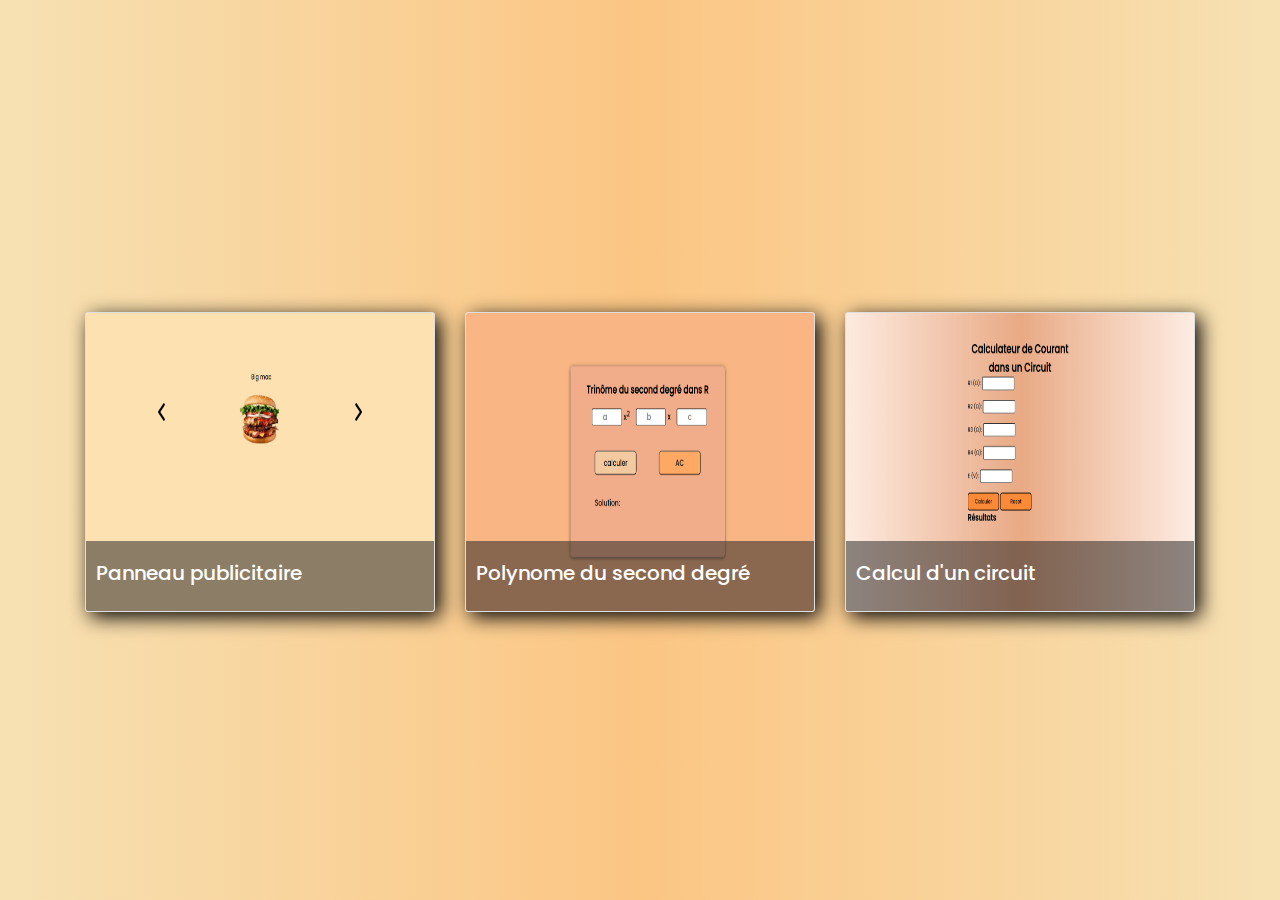
<file: index.html>
<!DOCTYPE html>
<html lang="en">
<head>
    <meta charset="UTF-8">
    <meta name="viewport" content="width=device-width, initial-scale=1.0">
    <link rel="stylesheet" href="./css/bootstrap.min.css">
    <title>Document</title>
    <link rel="stylesheet" href="./css/style.css">

</head>
<body>
    <div class="container mt-5">
        <div class="row">
            <div class="col-lg-4 col-md-6 mb-4">
                <a href="./html/panneau.html" class="card-link">
                    <div class="card">
                        <img src="./img/Capture d’écran (89).png" alt="panneau publicitaire">
                        <div class="intro-card">
                            <h1>Panneau publicitaire</h1>
                            <p>Maximisez votre visibilité et attirez l'attention de vos clients potentiels.</p>
                        </div>
                    </div>
                </a>
            </div>
            <div class="col-lg-4 col-md-6 mb-4">
                <a href="./html/seconddegre.html" class="card-link">
                    <div class="card">
                        <img src="./img/Capture d’écran (88).png" alt="polynome du second degre">
                        <div class="intro-card">
                            <h1>Polynome du second degré</h1>
                            <p>Résolvez facilement des équations complexes pour des solutions rapides et efficaces.</p>
                        </div>
                    </div>
                </a>
            </div>
            <div class="col-lg-4 col-md-6 mb-4">
                <a href="./html/circuit.html" class="card-link">
                    <div class="card">
                        <img src="./img/Capture d’écran (90).png" alt="calcul d'un circuit">
                        <div class="intro-card">
                            <h1>Calcul d'un circuit</h1>
                            <p>Optimisez la performance de vos systèmes électriques en quelques étapes simples.</p>
                        </div>
                    </div>
                </a>
            </div>
        </div>
    </div>
    <script src="./js/bootstrap.bundle.min.js"></script>
</body>
</html>
</file>
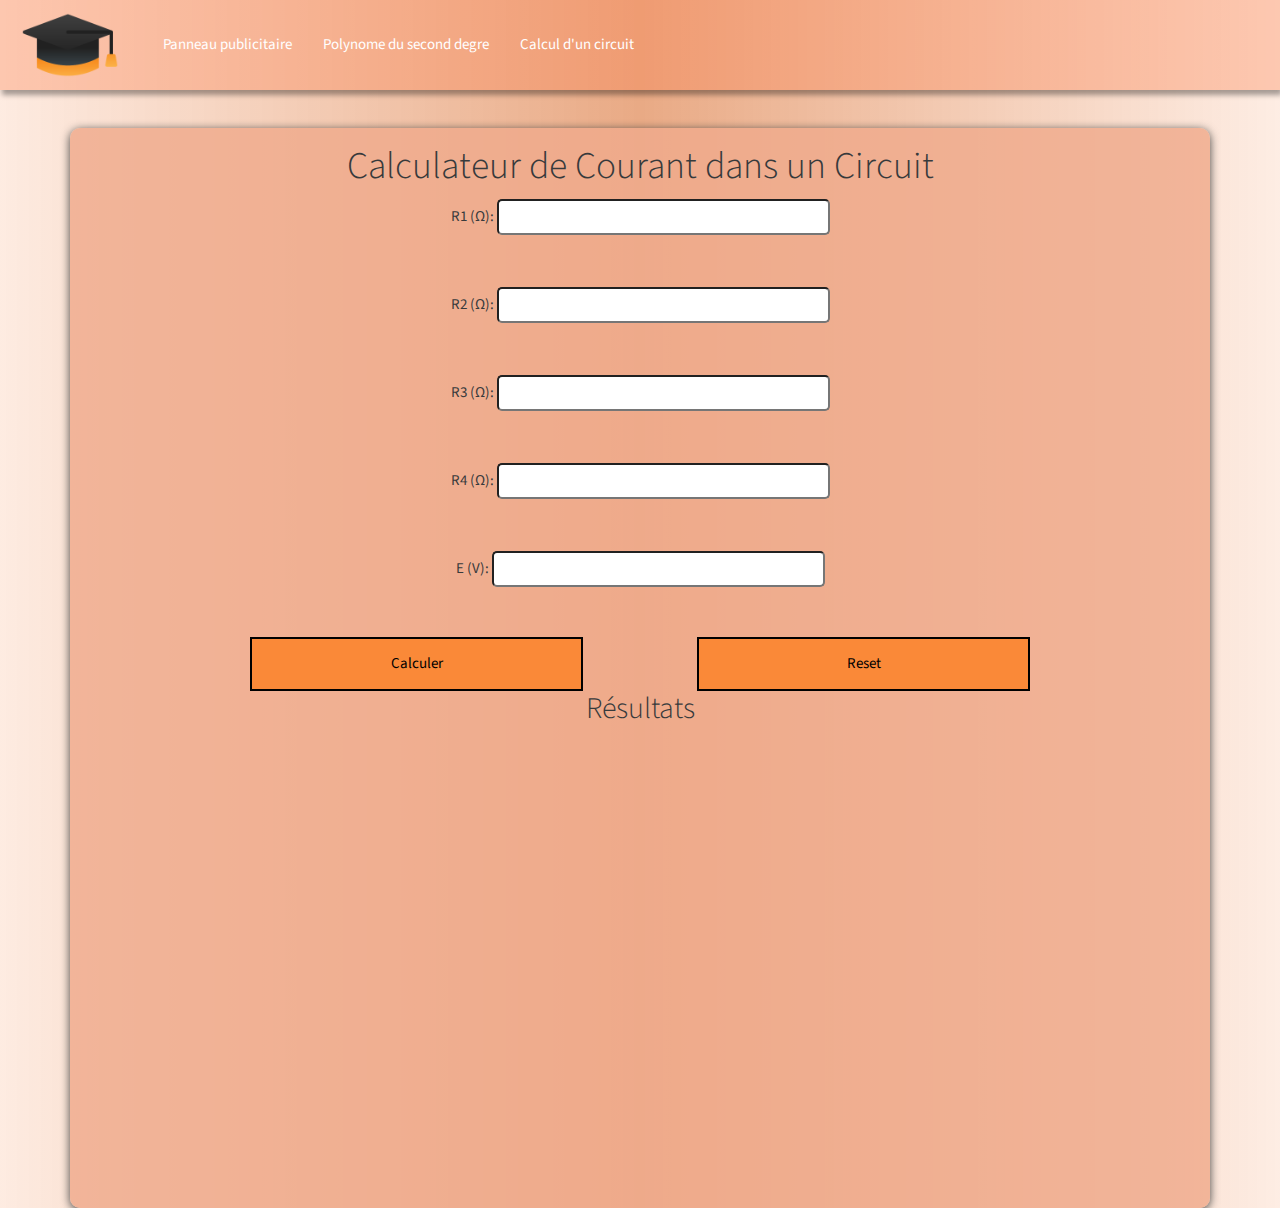
<file: html/circuit.html>
<!DOCTYPE html>
<html lang="en">
<head>
    <meta charset="UTF-8">
    <meta name="viewport" content="width=device-width, initial-scale=1.0">
    <link rel="stylesheet" href="../css/circuit.css">
    <link rel="stylesheet" href="../css/bootstrap.min.css">
    <title>Calculateur de Courant dans un Circuit</title>
    <style>
        .error {
            color: red;
        }
    </style>
</head>
<body>
    <header>
        <nav class="navbar navbar-expand-sm custom-navbar">
            <a class="navbar-brand" href="#"><img src="../img/graduation.png" alt="Logo"></a>
            <button class="navbar-toggler" type="button" data-toggle="collapse" data-target="#navbarNav" aria-controls="navbarNav" aria-expanded="false" aria-label="Toggle navigation">
                <span class="navbar-toggler-icon"></span>
            </button>
            <div class="collapse navbar-collapse" id="navbarNav">
                <ul class="navbar-nav">
                    <li class="nav-item">
                        <a class="nav-link" href="./panneau.html">Panneau publicitaire</a>
                    </li>
                    <li class="nav-item">
                        <a class="nav-link" href="./seconddegre.html">Polynome du second degre</a>
                    </li>
                    <li class="nav-item">
                        <a class="nav-link" href="./circuit.html">Calcul d'un circuit</a>
                    </li>
                </ul>
            </div>
        </nav>
    </header>
    <div class="container">
        <h1>Calculateur de Courant dans un Circuit</h1>
        <form id="circuitForm" onsubmit="return false;">
            <label for="R1">R1 (Ω): </label>
            <input type="number" id="R1" required><br><br>
            <label for="R2">R2 (Ω): </label>
            <input type="number" id="R2" required><br><br>
            <label for="R3">R3 (Ω): </label>
            <input type="number" id="R3" required><br><br>
            <label for="R4">R4 (Ω): </label>
            <input type="number" id="R4" required><br><br>
            <label for="E">E (V): </label>
            <input type="number" id="E" required><br><br>
            <button type="button" onclick="calculateCurrents()">Calculer</button>
            <button type="button" id="resultat" onclick="reinitialiser()">Reset</button>
        </form>
        <h2>Résultats</h2>
        <p id="results"></p>
        <p class="error" id="error"></p>
    </div>
    <script src="../js/circuit.js"></script>
</body>
</html>
</file>
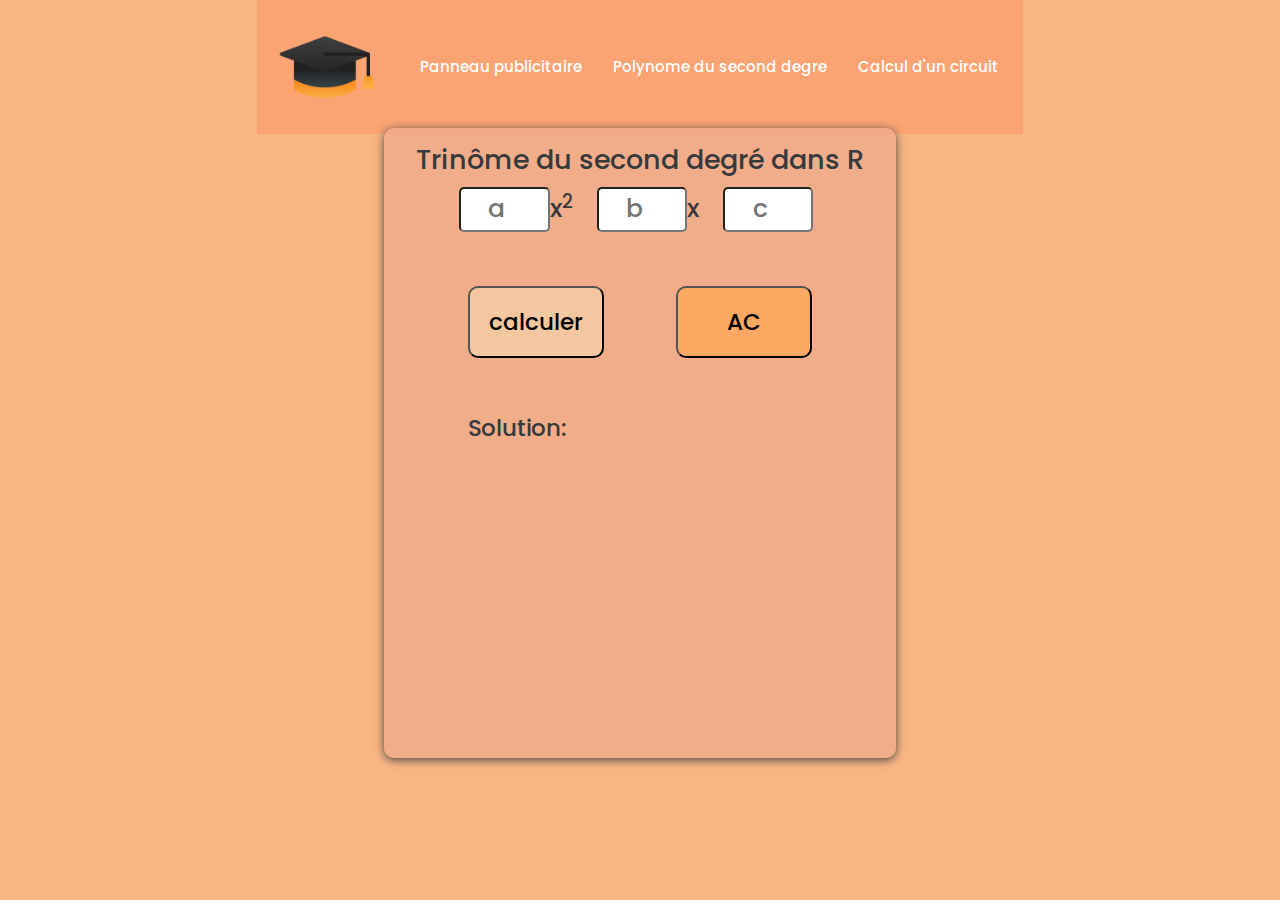
<file: html/seconddegre.html>
<!DOCTYPE html>
<html lang="en">
<head>
    <meta charset="UTF-8">
    <meta name="viewport" content="width=device-width, initial-scale=1.0">
    <title>Calculatrice</title>
    <link rel="stylesheet" href="../css/bootstrap.min.css">
    <link rel="stylesheet" href="../css/style_seconddegre.css">
    
</head>
<body>
    <header>
        <nav class="navbar navbar-expand-lg custom-navbar">
            <a class="navbar-brand" href="#"><img src="../img/graduation.png" alt="Logo"></a>
            <button class="navbar-toggler" type="button" data-toggle="collapse" data-target="#navbarNav" aria-controls="navbarNav" aria-expanded="false" aria-label="Toggle navigation">
                <span class="navbar-toggler-icon"></span>
            </button>
            <div class="collapse navbar-collapse" id="navbarNav">
                <ul class="navbar-nav">
                    <li class="nav-item">
                        <a class="nav-link" href="./panneau.html">Panneau publicitaire</a>
                    </li>
                    <li class="nav-item">
                        <a class="nav-link" href="./seconddegre.html">Polynome du second degre</a>
                    </li>
                    <li class="nav-item">
                        <a class="nav-link" href="./circuit.html">Calcul d'un circuit</a>
                    </li>
                </ul>
            </div>
        </nav>
    </header>
            <div id="cont">
                <h2>Trinôme du second degré dans R</h2>
                <input id="a" type="number" placeholder="a"><label for=""> x<sup>2</sup></label>
                <input id="b" type="number" placeholder="b"><label for=""> x</label>
                <input id="c" type="number" placeholder="c"><br>
                <div class="contb">
                    <button id="calculer" onclick="equation()"
                >calculer</button>
               <button type="reset" onclick="reinitialiser()" id="reint">AC</button>
                </div>
                <p> Solution: <span id="resultat"></span></p>
            </div>    
            
    <script src="../js/script_seconddegre.js"></script>
</body>
</html>
</file>
<file: css/style.css>
@font-face {
    font-family: 'pop';
    src: url(../fonts/Poppins-Medium.ttf);
}

body {
    font-family: 'pop';
    margin: 0;
    padding: 0;
    background: linear-gradient(to right, #eec36780, #f9a3399f, #eec36780);
    display: flex;
    justify-content: center;
    align-items: center;
    height: 100vh;
}

.container {
    display: flex;
    justify-content: center;
    align-items: center;
    flex-wrap: wrap;
}

.card {
    display: flex;
    justify-content: center;
    align-items: center;
    box-shadow: 5px 5px 20px black;
    overflow: hidden;
    border-radius: 3px;
    position: relative;
    height: 300px;
    width: 100%;
    max-width: 350px;
    transition: transform 0.5s ease-out;
}

.card img {
    width: 100%;
    height: 100%;
    transition: transform 0.5s ease-out;
}

.intro-card {
    position: absolute;
    bottom: 0;
    left: 0;
    width: 100%;
    height: 70px;
    padding: 10px;
    box-sizing: border-box;
    background: rgba(27, 27, 27, .5);
    color: white;
    transition: height 0.5s;
}

.intro-card h1 {
    margin: 10px 0;
    font-size: 20px;
}

.intro-card p {
    margin: 10px 0;
    font-size: 15px;
    opacity: 0;
    transition: opacity 0.5s ease-in-out;
}

.card:hover {
    cursor: pointer;
}

.card:hover .intro-card p {
    opacity: 1;
}

.card:hover .intro-card {
    height: 130px;
}

.card:hover img {
    transform: scale(1.1);
}

.card-link {
    text-decoration: none;
    color: inherit;
}
</file>
<file: css/circuit.css>
@font-face {
    font-family: 'pop';
    src: url(../fonts/Poppins-Medium.ttf);
}
* {
    margin: 0;
    padding: 0;
}

body {
    font-family: 'pop';
    /* padding: 5% 35%; */
    background: linear-gradient(to right, #fde6d9c8, #e9aa85, #fde6d9b8);
}
nav {
    background-color: #fc815057;
    height: 10vh;
    box-shadow: 2px 5px 5px #00000058;
}
.custom-navbar {
    background-color: #fc815057;
}
.navbar-brand, .nav-link {
    color: #ffffff; /* White color for links */
}
.nav-link:hover {
    color: #ffe3e3; /* Light pink on hover */
}
.navbar-toggler {
    border-color: rgba(255, 255, 255, 0.5); /* Semi-transparent border for the toggler */
}
.navbar-toggler-icon {
    background-image: url("data:image/svg+xml,%3csvg xmlns='http://www.w3.org/2000/svg' viewBox='0 0 30 30'%3e%3cpath stroke='rgba%28%255, %255, %255, 0.5%29' stroke-width='2' stroke-linecap='round' stroke-miterlimit='10' d='M4 7h22M4 15h22M4 23h22'/%3e%3c/svg%3e");
}
.navbar-brand img {
    height: 12vh; /* Adjust the height as needed */
    width: auto;
}
.navbar-nav .nav-item {
    margin-left: 15px; /* Adjust the space between nav items */
}
h1 {
    text-align: center;
}
.container {
    line-height: 40px;
    text-align: center;
    position: absolute;
    left: 0;
    right: 0;
    top: 0;
    width: 35%;
    margin: 0 10%;
    height: 120vh;
    padding: 16px 30px;
    border-radius: 10px;
    box-shadow: 0 2px 10px rgb(69, 69, 68);
    margin: 10% 50% 20% 30%;
    background-color: #efaa8cd2;
    align-items: center;
}
#resultat {
    margin-left: 10%;
}


input {
    border-radius: 5px;
    width: 30%;
    height: 4vh;
}
button {
    font-family: 'pop';
    border-radius: 8px;
    background: #fa8938;
    border: solid 2px #000000;
    font-size: 20px;
    width: 30%;
    height: 6vh;
    transition: all 0.2s ease;

}
button:hover {
    color: #ffff;
    background: #ff6d29;
}
</file>
<file: css/style_seconddegre.css>
@font-face {
    font-family: 'poppins';
    src: url(../fonts/Poppins-Medium.ttf);
}
* {
    margin: 0;
    padding: 0;
}
body {
    margin: 0;
    padding: 0;
    font-family: 'poppins';
    background-color: #f89a56ba;
    place-items: center;
}

 .full-height {
            height: 100%;
        }
        .slide-container {
            background: rgba(255, 255, 255, 0.2);
            border-radius: 10px;
            box-shadow: 0 4px 30px rgba(0, 0, 0, 0.1);
            backdrop-filter: blur(10px);
            -webkit-backdrop-filter: blur(10px);
            border: 1px solid rgba(255, 255, 255, 0.3);
            padding: 20px;
        }
        .custom-navbar {
            background-color: #fc815057;
        }
        .navbar-brand, .nav-link {
            color: #ffffff; /* White color for links */
        }
        .nav-link:hover {
            color: #ffe3e3; /* Light pink on hover */
        }
        .navbar-toggler {
            border-color: rgba(255, 255, 255, 0.5); /* Semi-transparent border for the toggler */
        }
        .navbar-toggler-icon {
            background-image: url("data:image/svg+xml,%3csvg xmlns='http://www.w3.org/2000/svg' viewBox='0 0 30 30'%3e%3cpath stroke='rgba%28%255, %255, %255, 0.5%29' stroke-width='2' stroke-linecap='round' stroke-miterlimit='10' d='M4 7h22M4 15h22M4 23h22'/%3e%3c/svg%3e");
        }
        .navbar-brand img {
            height: 12vh; /* Adjust the height as needed */
            width: auto;
        }
        .navbar-nav .nav-item {
            margin-left: 15px; /* Adjust the space between nav items */
        }
#calculer {
    font-size: 23px;
    font-family: 'poppins';
    background-color: rgba(246, 243, 193, 0.405);
    border-radius: 10px;
    width: 30%;
    height: 8vh;
    margin: 2% 8%;
    margin-left: 12%;
}
#calculer:hover {
    color: #ffff;
    background-color: #ff812d;
}


/* navigateur */




h2 {
    text-align: center;
    font-size: 1.8em;
}
.contb {
    display: flex;
}
label {
    font-size: 25px;
}

#cont{
    line-height: 50px;
    position: absolute;
    left: 0;
    right: 0;
    top: 0;
    bottom: 0;
    width: 40%;
    height: 70vh;
    padding: 16px 30px;
    border-radius: 10px;
    box-shadow: 0 2px 10px rgb(69, 69, 68);
    margin: 10% 50% 0 30%;
    background-color: #efaa8cd2;
    align-items: center;
}

#reint {
    font-size: 23px;
    font-family: 'poppins';
    background-color: rgb(253, 168, 99);
    border-radius: 10px;
    width: 30%;
    height: 8vh;
    margin: 2% 8%;
}
#reint:hover {
    color: #ffff;
    background-color: #ff812d;
}
#b, #c {
    margin-left: 20px;
}
input{
    font-size: 25px;
    text-align: center;
    font-family: 'poppins';
    border-radius: 5px;
    /* display: flex; */
    margin-bottom: 10%;
    margin-left: 10%;
    width: 20%;
    height: 5vh;
}
p {
    margin: 8% 0 0 12%;
    font-size: 23px;
}
button {
    transition: all 0.2s ease;
}
button:hover {
    
}
</file>
